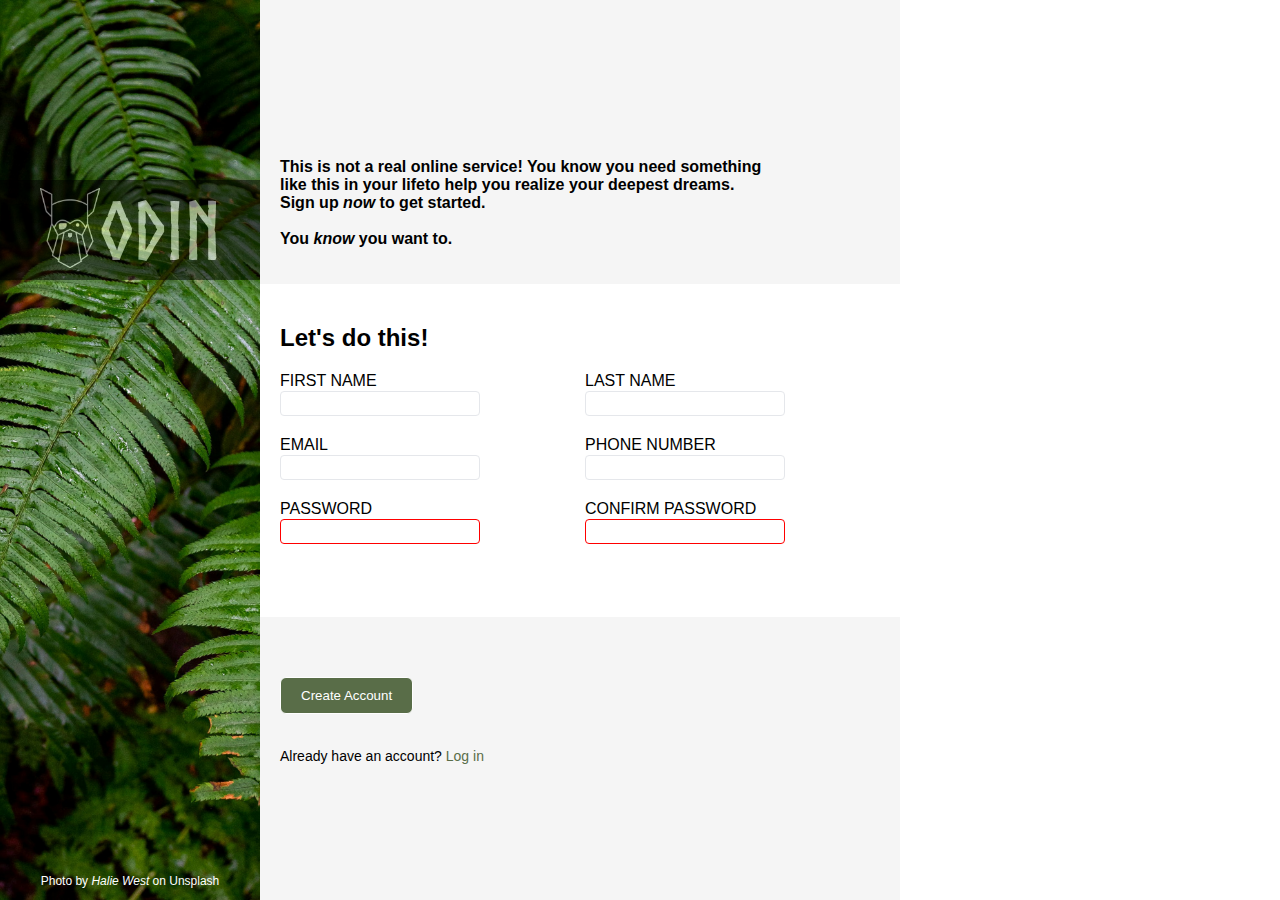
<file: index.html>
<!DOCTYPE html>
<html lang="en">
<head>
    <meta charset="UTF-8">
    <meta name="viewport" content="width=device-width, initial-scale=1.0">
    <title>SignUp</title>
    <link rel="stylesheet" href="style.css">
</head>
<body>
    <div class="container">
        <div class="left-section">
            <div class="logo-text">
                <div class="logo">
                    <img src="odin-lined.png" alt="Odin Logo">
                </div>
                <div class="logo-text-h1">
                    <h1>ODIN</h1>
                </div>
            </div>

            <div class="ft">
                <p>Photo by <em>Halie West</em> on Unsplash</p>
            </div>
        </div>

        <div class="right-section">
            <p class="intro-text">This is not a real online service! You know you need something<br>
                like this in your lifeto help you realize your deepest dreams.<br>
                Sign up <em>now</em> to get started. <br><br>
                You <em>know</em> you want to.
            </p>
            <form action="">
                <div class="form-container">
                    <h2>Let's do this!</h2>
                    <div class="form-input-container">
                        <div class="input-group">
                            <label for="first-name">FIRST NAME</label>
                            <input type="text" id="first-name" required>
                        </div>
                        <div class="input-group">
                            <label for="email">EMAIL</label>
                            <input type="email" id="email">
                        </div>
                        <div class="input-group">
                            <label for="password">PASSWORD</label>
                            <input type="password" id="password" minlength="8" required>
                        </div>
                        <div class="input-group">
                            <label for="last-name">LAST NAME</label>
                            <input type="text" id="last-name" required>
                        </div>
                        <div class="input-group">
                            <label for="phone-number">PHONE NUMBER</label>
                            <input type="tel" id="phone-number" name ="phone-number"  pattern="^07[0-9]{8}$">
                        </div>
                        <div class="input-group">
                            <label for="confirm-password">CONFIRM PASSWORD</label>
                            <input type="password" id="confirm-password" minlength="8" required>
                        </div>
                    </div>
                </div>

                <div class="form-fotter">
                    <button type="submit">Create Account</button>
                    <p class="fotter-text">Already have an account? <a href="#">Log in</a></p>
                </div>
            </form>
        </div>
    </div>
</body>
</html>
</file>
<file: style.css>
* {
    box-sizing: border-box;
}

@font-face {
    font-family: norse-bold;
    src: url(Norse-Bold.otf);
}

body {
    font-family: Arial, sans-serif;
    margin: 0;
    padding: 0;
    display: flex;
    
}

.container {
    display: flex;
    height: 100vh;
}

.left-section {
    flex: 2;

    color: white;
    background-image: url(halie-west-25xggax4bSA-unsplash.jpg);
    background-size: cover;
    background-position:center;

    display: flex;
    flex-direction: column;
    justify-content: space-between;
    align-items: center;

    padding-top: 20%;
    width: 100px;
}

.logo-text{
    display: flex;

    background-color: black;
    opacity: 0.5;

    height: 100px;
    width: 100%;

    flex-direction: row;
    justify-content: center;
    align-items: center;
    row-gap: 10px;
}

.logo-text-h1{
    font-family: norse-bold;
    font-size: 40px;
}

.logo{
    width: 60px;
    height: auto;
}

.logo img {
    width: 100%;
    height: 100%;
    object-fit: cover;
}

.ft {
    font-size: 12px;
    padding: 0%;
    padding-left: 10%;
    padding-right: 10%;
}

.right-section {
    flex: 4;
    display: flex;
    flex-direction: column;
    justify-content: center;
    
    background-color: whitesmoke;
    width: 800px;
}

.intro-text {
    font-family: sans-serif;
    font-size: 16px;
    font-weight: bold;
    padding: 20px;
}


.input-group {
    display: flex;
    flex-direction: column;
    justify-content: start;
    row-gap: 1px;

    /* border: 1px solid black; */
}

.form-container {
    display: flex;
    flex-direction: column;
    padding: 20px;
    background-color: #fff;
}

.form-input-container {
    display: flex;
    
    flex-direction: column;
    justify-content: start;
    flex-wrap: wrap;
    width: 600px;
    height: 25vh;
    column-gap: 10px;
    row-gap: 20px;
    /* padding: 20px; */
}

input:focus {
    /* Here the border: 1px solid blue; does not have any effect so i used outline */
    outline: 1px solid blue;
}

input {
    padding: 4px;
    border: 1px solid #E5E7EB;
    box-shadow: #E5E7EB;
    border-radius: 4px;
    width: 200px;
}

input[type="password"]:invalid {
    border: 1px solid red;
}

input[type="password"]:focus {
    border: none;
}

.form-fotter{
    background-color: whitesmoke;

    padding-top: 60px;
    padding-left: 20px;
}

.form-fotter button{
    background-color: #596D48;
    color: white;

    border: 1px solid ;
    border-radius: 6px;
    box-shadow: 2px;

    padding: 10px 20px 10px 20px;
    margin-bottom: 20px;

}

.fotter-text {
    font-family: sans-serif;
    font-size: 14px;

}

.right-section p a {
    text-decoration: None;
    color: #596D48;
}
</file>
